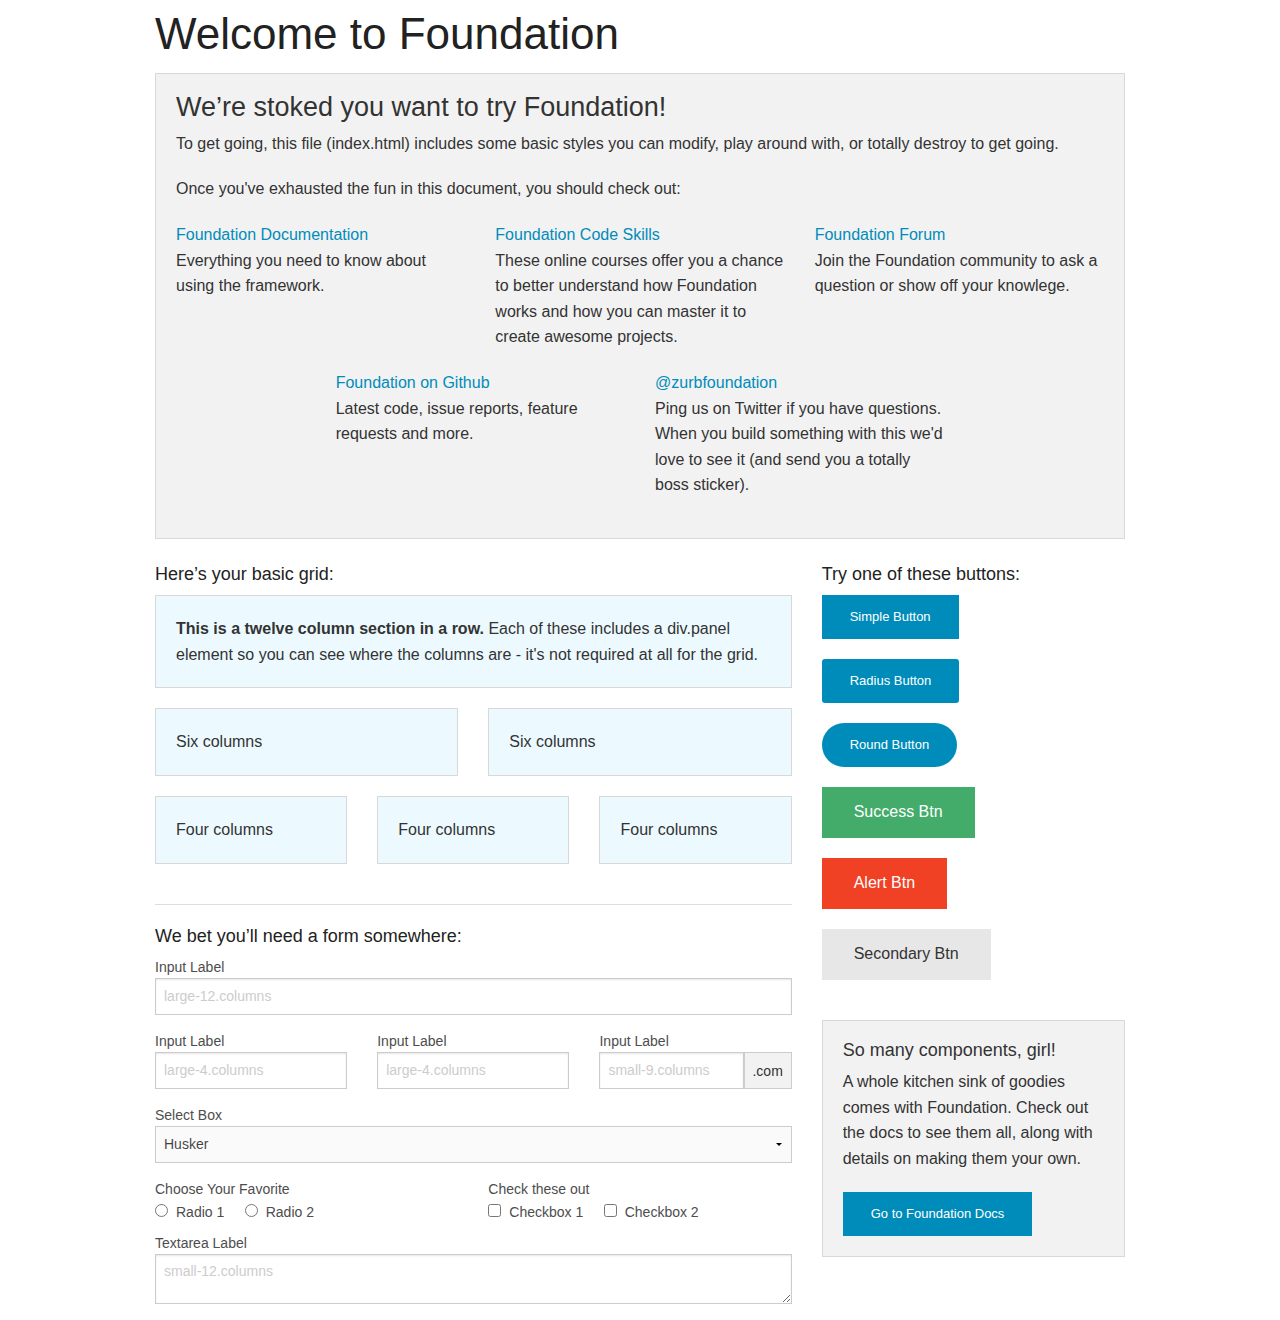
<file: 3_Strong-Foundations/foundation/index.html>
<!doctype html>
<html class="no-js" lang="en">
  <head>
    <meta charset="utf-8" />
    <meta name="viewport" content="width=device-width, initial-scale=1.0" />
    <title>Foundation | Welcome</title>
    <link rel="stylesheet" href="css/foundation.css" />
    <script src="js/vendor/modernizr.js"></script>
  </head>
  <body>
    
    <div class="row">
      <div class="large-12 columns">
        <h1>Welcome to Foundation</h1>
      </div>
    </div>
    
    <div class="row">
      <div class="large-12 columns">
        <div class="panel">
          <h3>We&rsquo;re stoked you want to try Foundation! </h3>
          <p>To get going, this file (index.html) includes some basic styles you can modify, play around with, or totally destroy to get going.</p>
          <p>Once you've exhausted the fun in this document, you should check out:</p>
          <div class="row">
            <div class="large-4 medium-4 columns">
              <p><a href="http://foundation.zurb.com/docs">Foundation Documentation</a><br />Everything you need to know about using the framework.</p>
            </div>
            <div class="large-4 medium-4 columns">
              <p><a href="http://zurb.com/university/code-skills">Foundation Code Skills</a><br />These online courses offer you a chance to better understand how Foundation works and how you can master it to create awesome projects.</p>
            </div>
            <div class="large-4 medium-4 columns">
              <p><a href="http://foundation.zurb.com/forum">Foundation Forum</a><br />Join the Foundation community to ask a question or show off your knowlege.</p>
            </div>
          </div>
          <div class="row">
            <div class="large-4 medium-4 medium-push-2 columns">
              <p><a href="http://github.com/zurb/foundation">Foundation on Github</a><br />Latest code, issue reports, feature requests and more.</p>
            </div>
            <div class="large-4 medium-4 medium-pull-2 columns">
              <p><a href="https://twitter.com/ZURBfoundation">@zurbfoundation</a><br />Ping us on Twitter if you have questions. When you build something with this we'd love to see it (and send you a totally boss sticker).</p>
            </div>        
          </div>
        </div>
      </div>
    </div>

    <div class="row">
      <div class="large-8 medium-8 columns">
        <h5>Here&rsquo;s your basic grid:</h5>
        <!-- Grid Example -->

        <div class="row">
          <div class="large-12 columns">
            <div class="callout panel">
              <p><strong>This is a twelve column section in a row.</strong> Each of these includes a div.panel element so you can see where the columns are - it's not required at all for the grid.</p>
            </div>
          </div>
        </div>
        <div class="row">
          <div class="large-6 medium-6 columns">
            <div class="callout panel">
              <p>Six columns</p>
            </div>
          </div>
          <div class="large-6 medium-6 columns">
            <div class="callout panel">
              <p>Six columns</p>
            </div>
          </div>
        </div>
        <div class="row">
          <div class="large-4 medium-4 small-4 columns">
            <div class="callout panel">
              <p>Four columns</p>
            </div>
          </div>
          <div class="large-4 medium-4 small-4 columns">
            <div class="callout panel">
              <p>Four columns</p>
            </div>
          </div>
          <div class="large-4 medium-4 small-4 columns">
            <div class="callout panel">
              <p>Four columns</p>
            </div>
          </div>
        </div>
        
        <hr />
                
        <h5>We bet you&rsquo;ll need a form somewhere:</h5>
        <form>
          <div class="row">
            <div class="large-12 columns">
              <label>Input Label</label>
              <input type="text" placeholder="large-12.columns" />
            </div>
          </div>
          <div class="row">
            <div class="large-4 medium-4 columns">
              <label>Input Label</label>
              <input type="text" placeholder="large-4.columns" />
            </div>
            <div class="large-4 medium-4 columns">
              <label>Input Label</label>
              <input type="text" placeholder="large-4.columns" />
            </div>
            <div class="large-4 medium-4 columns">
              <div class="row collapse">
                <label>Input Label</label>
                <div class="small-9 columns">
                  <input type="text" placeholder="small-9.columns" />
                </div>
                <div class="small-3 columns">
                  <span class="postfix">.com</span>
                </div>
              </div>
            </div>
          </div>
          <div class="row">
            <div class="large-12 columns">
              <label>Select Box</label>
              <select>
                <option value="husker">Husker</option>
                <option value="starbuck">Starbuck</option>
                <option value="hotdog">Hot Dog</option>
                <option value="apollo">Apollo</option>
              </select>
            </div>
          </div>
          <div class="row">
            <div class="large-6 medium-6 columns">
              <label>Choose Your Favorite</label>
              <input type="radio" name="pokemon" value="Red" id="pokemonRed"><label for="pokemonRed">Radio 1</label>
              <input type="radio" name="pokemon" value="Blue" id="pokemonBlue"><label for="pokemonBlue">Radio 2</label>
            </div>
            <div class="large-6 medium-6 columns">
              <label>Check these out</label>
              <input id="checkbox1" type="checkbox"><label for="checkbox1">Checkbox 1</label>
              <input id="checkbox2" type="checkbox"><label for="checkbox2">Checkbox 2</label>
            </div>
          </div>
          <div class="row">
            <div class="large-12 columns">
              <label>Textarea Label</label>
              <textarea placeholder="small-12.columns"></textarea>
            </div>
          </div>
        </form>
      </div>     

      <div class="large-4 medium-4 columns">
        <h5>Try one of these buttons:</h5>
        <p><a href="#" class="small button">Simple Button</a><br/>
        <a href="#" class="small radius button">Radius Button</a><br/>
        <a href="#" class="small round button">Round Button</a><br/>            
        <a href="#" class="medium success button">Success Btn</a><br/>
        <a href="#" class="medium alert button">Alert Btn</a><br/>
        <a href="#" class="medium secondary button">Secondary Btn</a></p>           
        <div class="panel">
          <h5>So many components, girl!</h5>
          <p>A whole kitchen sink of goodies comes with Foundation. Check out the docs to see them all, along with details on making them your own.</p>
          <a href="http://foundation.zurb.com/docs/" class="small button">Go to Foundation Docs</a>          
        </div>
      </div>
    </div>
    
    <script src="js/vendor/jquery.js"></script>
    <script src="js/foundation.min.js"></script>
    <script>
      $(document).foundation();
    </script>
  </body>
</html>
</file>
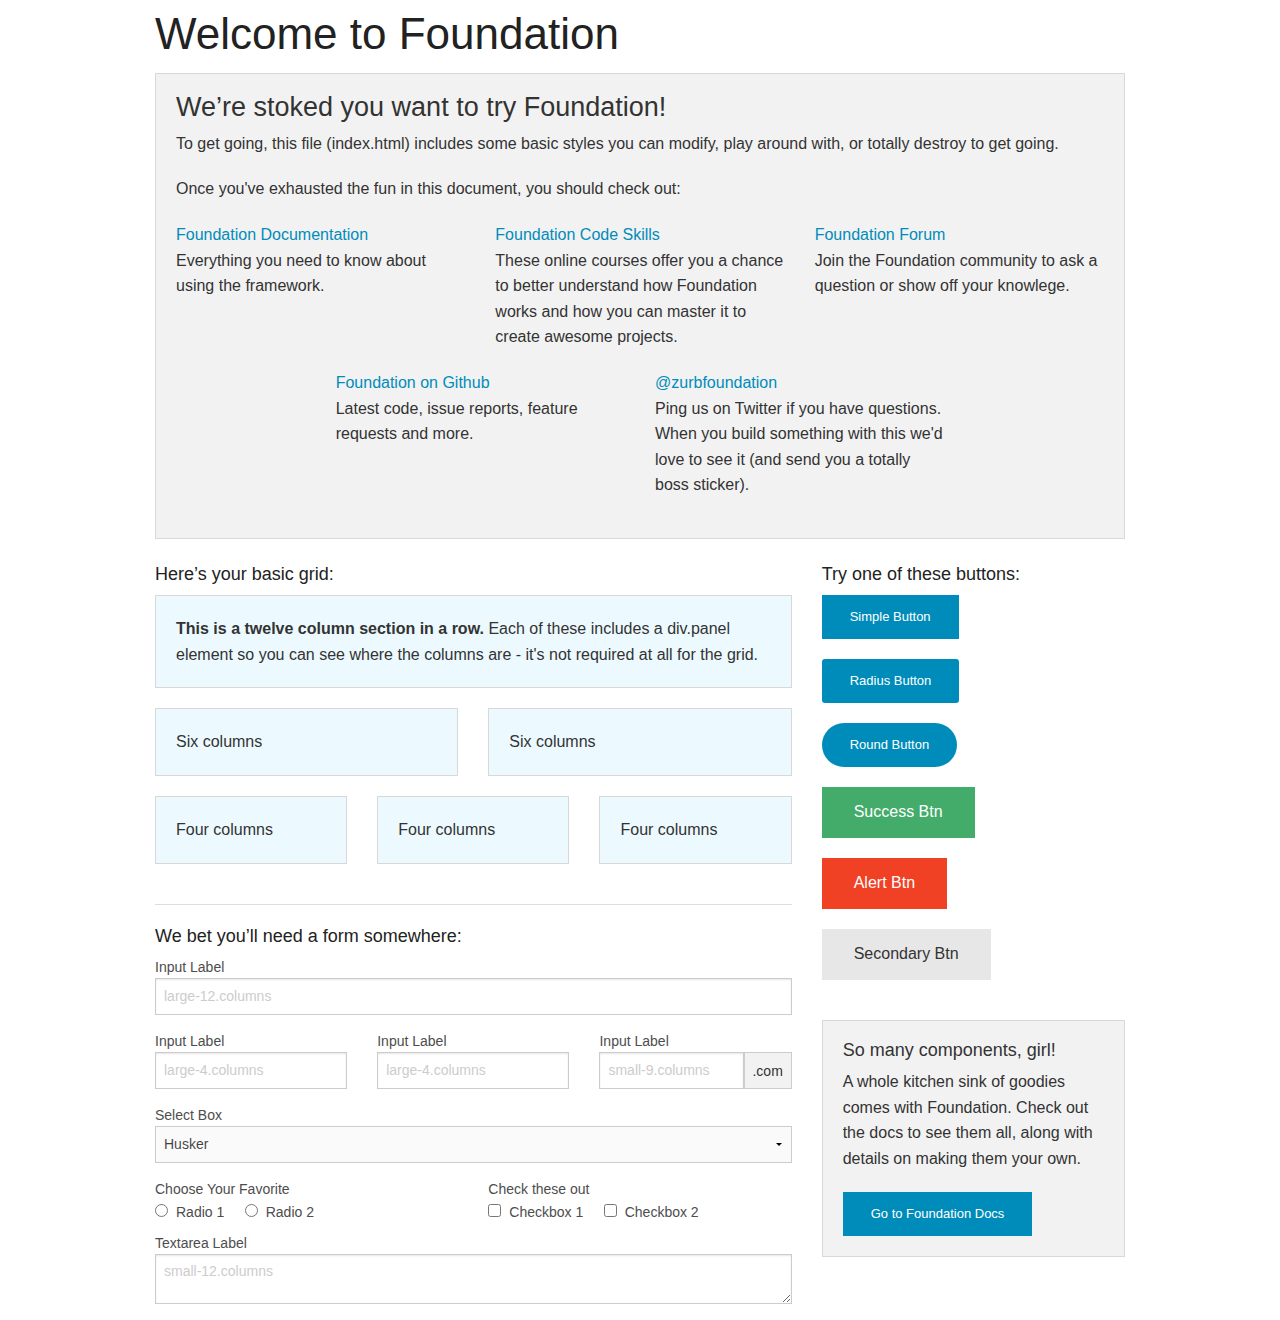
<file: 5_Into-the-Fire/foundation/index.html>
<!doctype html>
<html class="no-js" lang="en">
  <head>
    <meta charset="utf-8" />
    <meta name="viewport" content="width=device-width, initial-scale=1.0" />
    <title>Foundation | Welcome</title>
    <link rel="stylesheet" href="css/foundation.css" />
    <script src="js/vendor/modernizr.js"></script>
  </head>
  <body>

    <div class="row">
      <div class="large-12 columns">
        <h1>Welcome to Foundation</h1>
      </div>
    </div>

    <div class="row">
      <div class="large-12 columns">
        <div class="panel">
          <h3>We&rsquo;re stoked you want to try Foundation! </h3>
          <p>To get going, this file (index.html) includes some basic styles you can modify, play around with, or totally destroy to get going.</p>
          <p>Once you've exhausted the fun in this document, you should check out:</p>
          <div class="row">
            <div class="large-4 medium-4 columns">
              <p><a href="http://foundation.zurb.com/docs">Foundation Documentation</a><br />Everything you need to know about using the framework.</p>
            </div>
            <div class="large-4 medium-4 columns">
              <p><a href="http://zurb.com/university/code-skills">Foundation Code Skills</a><br />These online courses offer you a chance to better understand how Foundation works and how you can master it to create awesome projects.</p>
            </div>
            <div class="large-4 medium-4 columns">
              <p><a href="http://foundation.zurb.com/forum">Foundation Forum</a><br />Join the Foundation community to ask a question or show off your knowlege.</p>
            </div>
          </div>
          <div class="row">
            <div class="large-4 medium-4 medium-push-2 columns">
              <p><a href="http://github.com/zurb/foundation">Foundation on Github</a><br />Latest code, issue reports, feature requests and more.</p>
            </div>
            <div class="large-4 medium-4 medium-pull-2 columns">
              <p><a href="https://twitter.com/ZURBfoundation">@zurbfoundation</a><br />Ping us on Twitter if you have questions. When you build something with this we'd love to see it (and send you a totally boss sticker).</p>
            </div>
          </div>
        </div>
      </div>
    </div>

    <div class="row">
      <div class="large-8 medium-8 columns">
        <h5>Here&rsquo;s your basic grid:</h5>
        <!-- Grid Example -->

        <div class="row">
          <div class="large-12 columns">
            <div class="callout panel">
              <p><strong>This is a twelve column section in a row.</strong> Each of these includes a div.panel element so you can see where the columns are - it's not required at all for the grid.</p>
            </div>
          </div>
        </div>
        <div class="row">
          <div class="large-6 medium-6 columns">
            <div class="callout panel">
              <p>Six columns</p>
            </div>
          </div>
          <div class="large-6 medium-6 columns">
            <div class="callout panel">
              <p>Six columns</p>
            </div>
          </div>
        </div>
        <div class="row">
          <div class="large-4 medium-4 small-4 columns">
            <div class="callout panel">
              <p>Four columns</p>
            </div>
          </div>
          <div class="large-4 medium-4 small-4 columns">
            <div class="callout panel">
              <p>Four columns</p>
            </div>
          </div>
          <div class="large-4 medium-4 small-4 columns">
            <div class="callout panel">
              <p>Four columns</p>
            </div>
          </div>
        </div>

        <hr />

        <h5>We bet you&rsquo;ll need a form somewhere:</h5>
        <form>
          <div class="row">
            <div class="large-12 columns">
              <label>Input Label</label>
              <input type="text" placeholder="large-12.columns" />
            </div>
          </div>
          <div class="row">
            <div class="large-4 medium-4 columns">
              <label>Input Label</label>
              <input type="text" placeholder="large-4.columns" />
            </div>
            <div class="large-4 medium-4 columns">
              <label>Input Label</label>
              <input type="text" placeholder="large-4.columns" />
            </div>
            <div class="large-4 medium-4 columns">
              <div class="row collapse">
                <label>Input Label</label>
                <div class="small-9 columns">
                  <input type="text" placeholder="small-9.columns" />
                </div>
                <div class="small-3 columns">
                  <span class="postfix">.com</span>
                </div>
              </div>
            </div>
          </div>
          <div class="row">
            <div class="large-12 columns">
              <label>Select Box</label>
              <select>
                <option value="husker">Husker</option>
                <option value="starbuck">Starbuck</option>
                <option value="hotdog">Hot Dog</option>
                <option value="apollo">Apollo</option>
              </select>
            </div>
          </div>
          <div class="row">
            <div class="large-6 medium-6 columns">
              <label>Choose Your Favorite</label>
              <input type="radio" name="pokemon" value="Red" id="pokemonRed"><label for="pokemonRed">Radio 1</label>
              <input type="radio" name="pokemon" value="Blue" id="pokemonBlue"><label for="pokemonBlue">Radio 2</label>
            </div>
            <div class="large-6 medium-6 columns">
              <label>Check these out</label>
              <input id="checkbox1" type="checkbox"><label for="checkbox1">Checkbox 1</label>
              <input id="checkbox2" type="checkbox"><label for="checkbox2">Checkbox 2</label>
            </div>
          </div>
          <div class="row">
            <div class="large-12 columns">
              <label>Textarea Label</label>
              <textarea placeholder="small-12.columns"></textarea>
            </div>
          </div>
        </form>
      </div>

      <div class="large-4 medium-4 columns">
        <h5>Try one of these buttons:</h5>
        <p><a href="#" class="small button">Simple Button</a><br/>
        <a href="#" class="small radius button">Radius Button</a><br/>
        <a href="#" class="small round button">Round Button</a><br/>
        <a href="#" class="medium success button">Success Btn</a><br/>
        <a href="#" class="medium alert button">Alert Btn</a><br/>
        <a href="#" class="medium secondary button">Secondary Btn</a></p>
        <div class="panel">
          <h5>So many components, girl!</h5>
          <p>A whole kitchen sink of goodies comes with Foundation. Check out the docs to see them all, along with details on making them your own.</p>
          <a href="http://foundation.zurb.com/docs/" class="small button">Go to Foundation Docs</a>
        </div>
      </div>
    </div>

    <script src="js/vendor/jquery.js"></script>
    <script src="js/foundation.min.js"></script>
    <script>
      $(document).foundation();
    </script>
  </body>
</html>
</file>
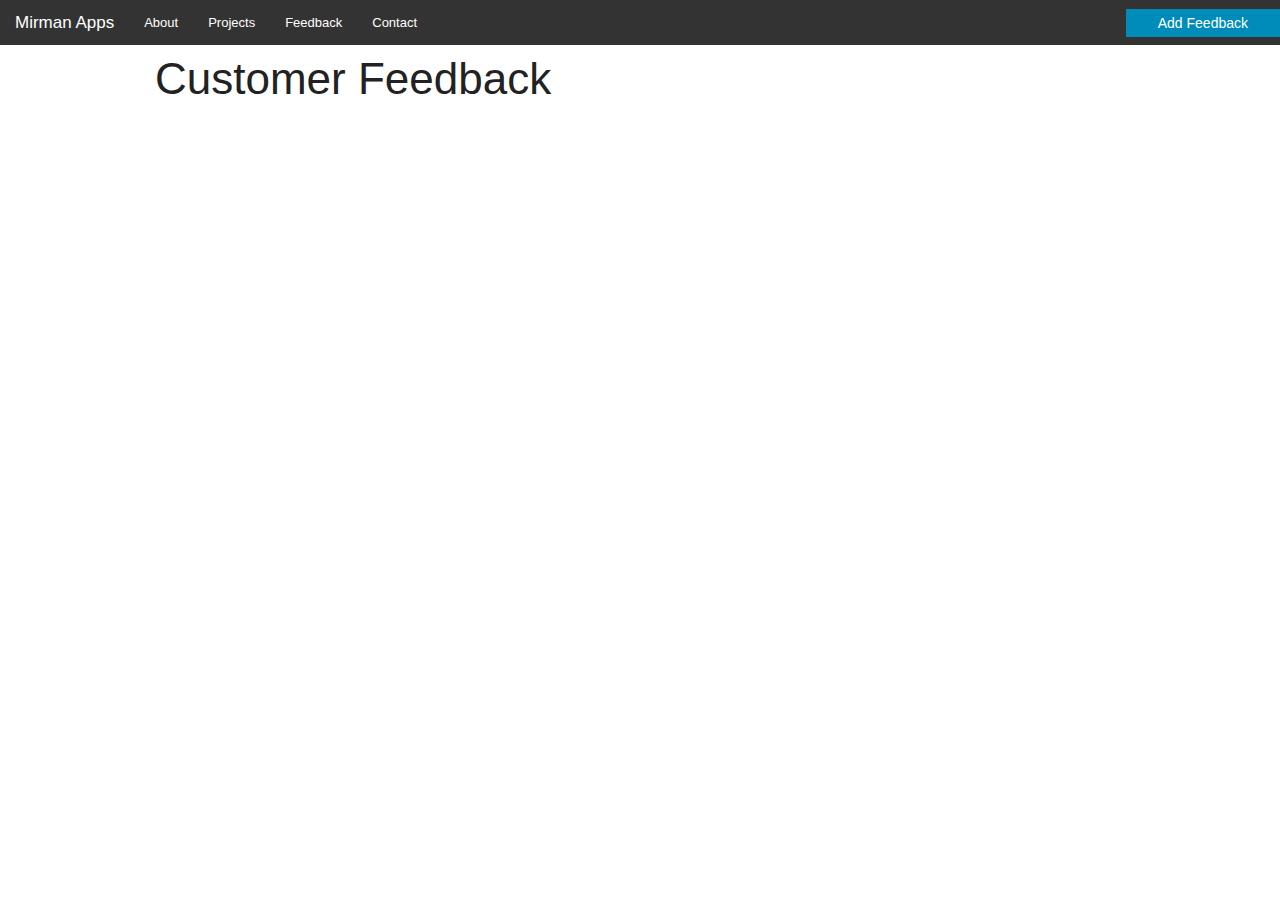
<file: 5_Into-the-Fire/feedback.html>
<!DOCTYPE html>
<html>
<head>
  <link rel="stylesheet" type="text/css" href="foundation/css/foundation.min.css" />
  <link rel="stylesheet" type="text/css" href="css/main.css" />
  <script src="foundation/js/vendor/jquery.js"></script>
  <script src="https://cdn.firebase.com/js/client/2.3.1/firebase.js"></script>
  <script src="foundation/js/foundation.min.js"></script>
  <script src="foundation/js/foundation/foundation.topbar.js"></script>
  <script src="foundation/js/foundation/foundation.reveal.js"></script>
  <script src="js/feedback.js"></script>
  <script src="https://cdn.firebase.com/js/client/2.3.1/firebase.js"></script>
</head>
<body>
  <div class="sticky">
    <nav id="top-nav" class="top-bar" data-topbar role="navigation">
      <ul class="title-area">
        <li class="name">
          <h1><a href="#">Mirman Apps</h1>
        </li>
        <li class="toggle-topbar menu-icon"><a href="#"></a></li>
      </ul>
      <section class="top-bar-section">
        <ul class="left">
          <li>
            <a href="about.html">About</a>
          </li>
          <li>
            <a href="projects.html">Projects</a>
          </li>
          <li>
            <a href="feedback.html">Feedback</a>
          </li>
          <li>
            <a href="contact.html">Contact</a>
          </li>
        </ul>
        <ul class="right">
          <a class="button" href="#" id="add-feedback" type="button" data-reveal-id="addModal">
            Add Feedback
          </a>
        </ul>
      </section>
    </nav>
  </div>
  <div class="row">
    <div class="small-12 columns">
      <h1>Customer Feedback</h1>
    </div>
  </div>
  <div class="row">
    <div class="small-12 columns" id="comments">

    </div>
  </div>
  <div id="addModal" class="reveal-modal" data-reveal role="dialog">
    <h2>Add Feedback</h2>
    <p>
      We'd love to hear from you!
    </p>
    <form id="add-form">
      <!--ADD SOME FORM ELEMENTS  -->
      <h4> Firstname </h4>
      <textarea id="firstname">
      </textarea>
      <h4> Lastname </h4>
      <textarea id="lastname">
      </textarea>
      <h4> Email </h4>
      <textarea id="email">
      </textarea>
      <h4> Message </h4>
      <textarea id="message">
      </textarea>
      <input type="submit" class="button"/>
    </form>
  </div>
  <script>
    $(document).foundation();
  </script>
</body>
</html>
</file>
<file: 5_Into-the-Fire/css/main.css>
#feedback-list {
  background-color: #acacac;
}
</file>
